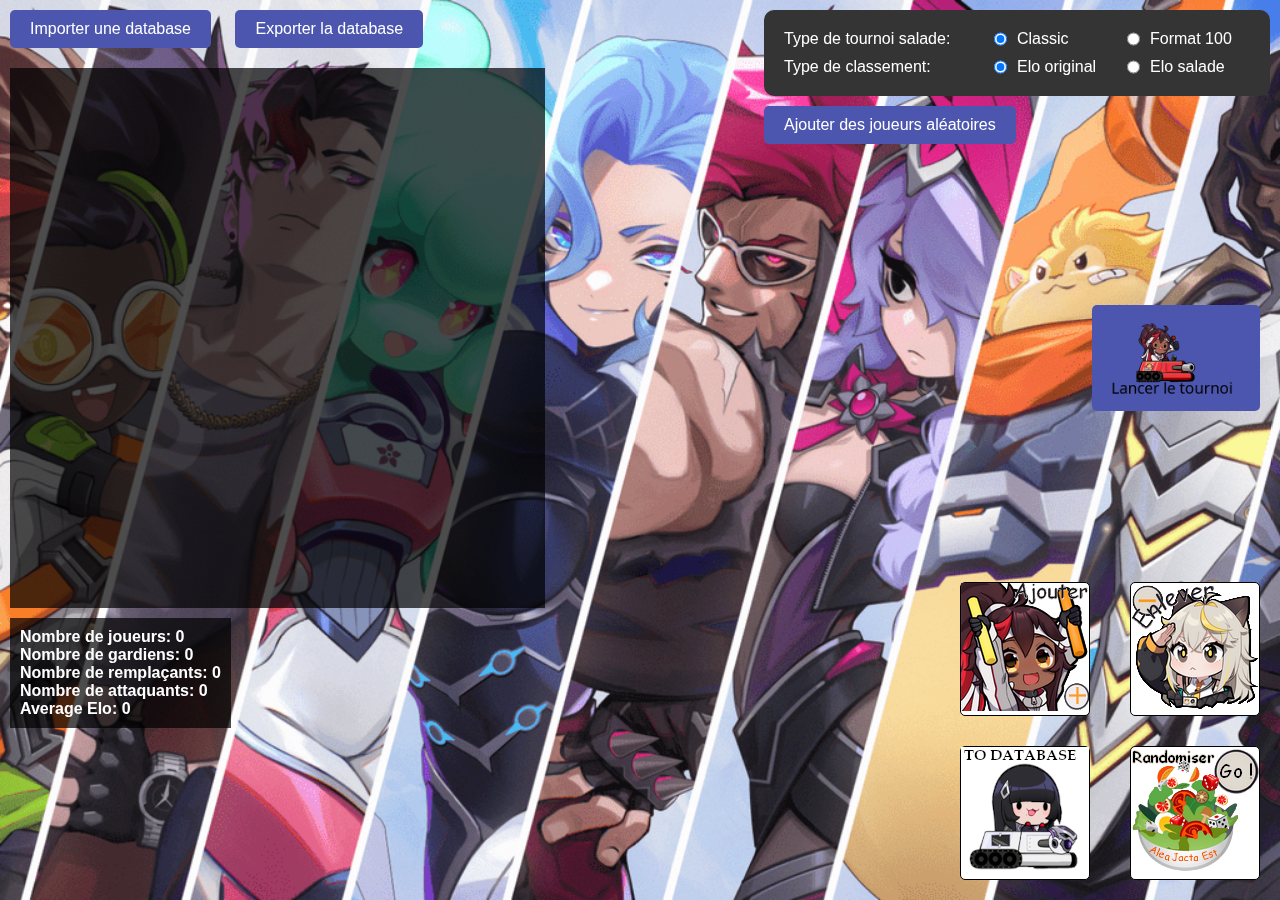
<file: index.html>
<!DOCTYPE html>
<html lang="en">

<head>
    <meta charset="UTF-8">
    <meta name="viewport" content="width=device-width, initial-scale=1.0">
    <title>Salade</title>
    <script src="console.js"></script>
    <script type="module" src="ui/scripts/index.js" defer></script>
    <link rel="stylesheet" href="ui/styles/styles.css">
</head>

<body>

    <div class="main">
        <img id="background" src="assets/images/backgrounds/bg1.png" alt="background">
        <input type="file" id="file_input" style="display: none" accept=".txt,.csv" />
        <div class="left_side">
            <button id="import_button">Importer une database</button>
            <button id="generate_button">Exporter la database</button>
            <div id="player_list"></div>
            <p class="player_count">
                Nombre de joueurs:     <span id="player_count_value">0</span> <br/>
                Nombre de gardiens:    <span id="goalie_count_value">0</span> <br/>
                Nombre de remplaçants: <span id="flex_count_value">0</span> <br/>
                Nombre de attaquants:  <span id="forward_count_value">0</span> <br/>
                Average Elo:           <span id="average_elo">0</span> <br/>
            </p>
        </div>
        <div class="right_side">
            <div class="top_side">
                <div class="radio_container">
                    <div class="radio-group">
                        <p>Type de tournoi salade:</p>
                        <input type="radio" id="classic" name="type" value="swiss" checked>
                        <label for="swiss">Classic</label>
                        <input type="radio" id="salad100" name="type" value="salad100">
                        <label for="salad100">Format 100</label>
                    </div>
                    <div class="radio-group">
                        <p>Type de classement:</p>
                        <input type="radio" id="original_elo" name="elo" value="original_elo" checked>
                        <label for="original_elo">Elo original</label>
                        <input type="radio" id="salad_elo" name="elo" value="salad_elo">
                        <label for="salad_elo">Elo salade</label>
                    </div>
                </div>
                <button id="add_random_players">
                    Ajouter des joueurs aléatoires
                </button>
            </div>
            <div class="middle_side">
                <div class="tournament_controls">
                    <button id="start_tournament"><img src="assets/images/buttons/start_tournament.png" alt="" class="button_image"></button>
                </div>
            </div>
            <div class="bottom_side">
                <div class="button_container">
                    <div class="button_row">
                        <button class="image_button" id="add_player_button">
                            <img src="assets/images/buttons/add_button.png" alt="" class="button_image">
                        </button>
                        <button class="image_button" id="remove_player_button">
                            <img src="assets/images/buttons/remove_button.png" alt="" class="button_image">
                        </button>
                    </div>
                    <div class="button_row">
                        <button class="image_button" id="to_database_button">
                            <img src="assets/images/buttons/to_database.png" alt="" class="button_image">
                        </button>
                        <button class="image_button" id="start_button">
                            <img src="assets/images/buttons/start_button.png" alt="" class="button_image">
                        </button>
                    </div>
                </div>
            </div>
        </div>
    </div>


    <template id="player_template">
        <div class="player_entry" hidden>
            <select id="player_select"></select>
            <select id="player_role"></select>
            <img id="player_rank_img" width="32" height="32">
        </div>
    </template>
</body>

</html>
</file>
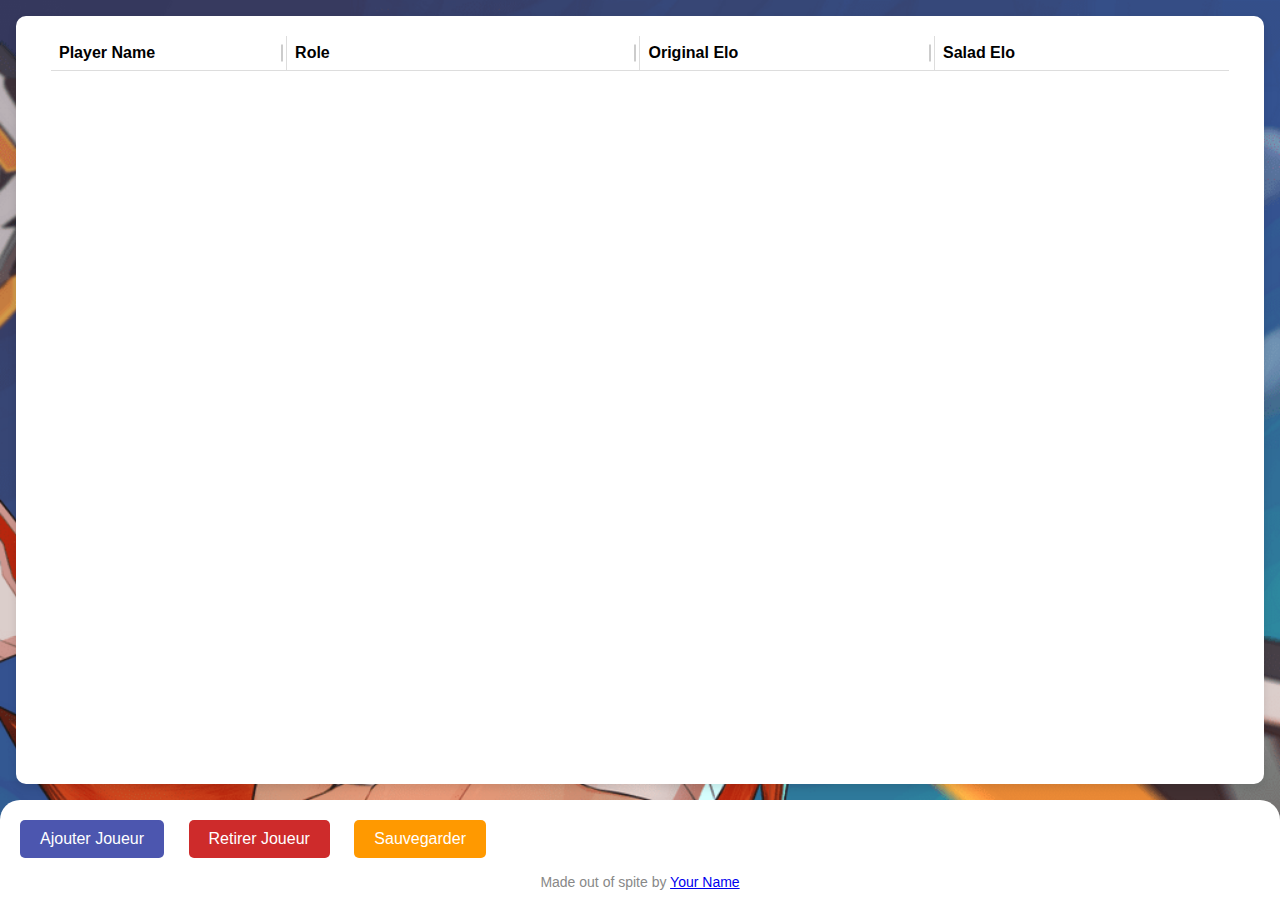
<file: database.html>
<!DOCTYPE html>
<html lang="en">

<head>
    <meta charset="UTF-8">
    <meta name="viewport" content="width=device-width, initial-scale=1.0">
    <title>Salad database</title>
    <script src="console.js"></script>
    <script type="module" src="ui/scripts/database.js" defer></script>
    <link rel="stylesheet" href="ui/styles/database.css">
</head>

<body>

    <img id="background" src="assets/images/backgrounds/bg1.png" alt="background">
    <div class="main">
        <div class="table-container">
            <div class="table-content-container">

                <div class="table-scroll">
                    <table>
                        <colgroup>
                            <col class="col-1">
                            <col class="col-2">
                            <col class="col-3">
                            <col class="col-4">
                        </colgroup>
                        <thead>
                            <tr>
                                <th>Player Name</th>
                                <th>Role</th>
                                <th>Original Elo</th>
                                <th>Salad Elo</th>
                            </tr>
                        </thead>
                        <tbody id="database_table_body">
                            <template id="player_template">
                                <tr class="player_entry">
                                    <td class="player_name">  <input> </td>
                                    <td class="player_role">  <select>
                                        <option> Gardien </option>
                                        <option> Attaquant </option>
                                        <option> Remplaçant </option>
                                    </select> </td>
                                    <td class="original_elo"> <input> </td>
                                    <td class="salad_elo">    <input> </td>
                                </tr>
                            </template>
                        </tbody>
                    </table>
                </div>
            </div>

        </div>
        <footer>
            <div class="buttons">
                <button id="add_player_button">Ajouter Joueur</button>
                <button id="remove_player_button">Retirer Joueur</button>
                <button id="edit_player_button">Sauvegarder</button>
            </div>
            <div class="spite">
                <p>Made out of spite by <a href="https://onlyfans.com/darkfa">Your Name</a></p>
            </div>
        </footer>
    </div>

</body>

</html>
</file>
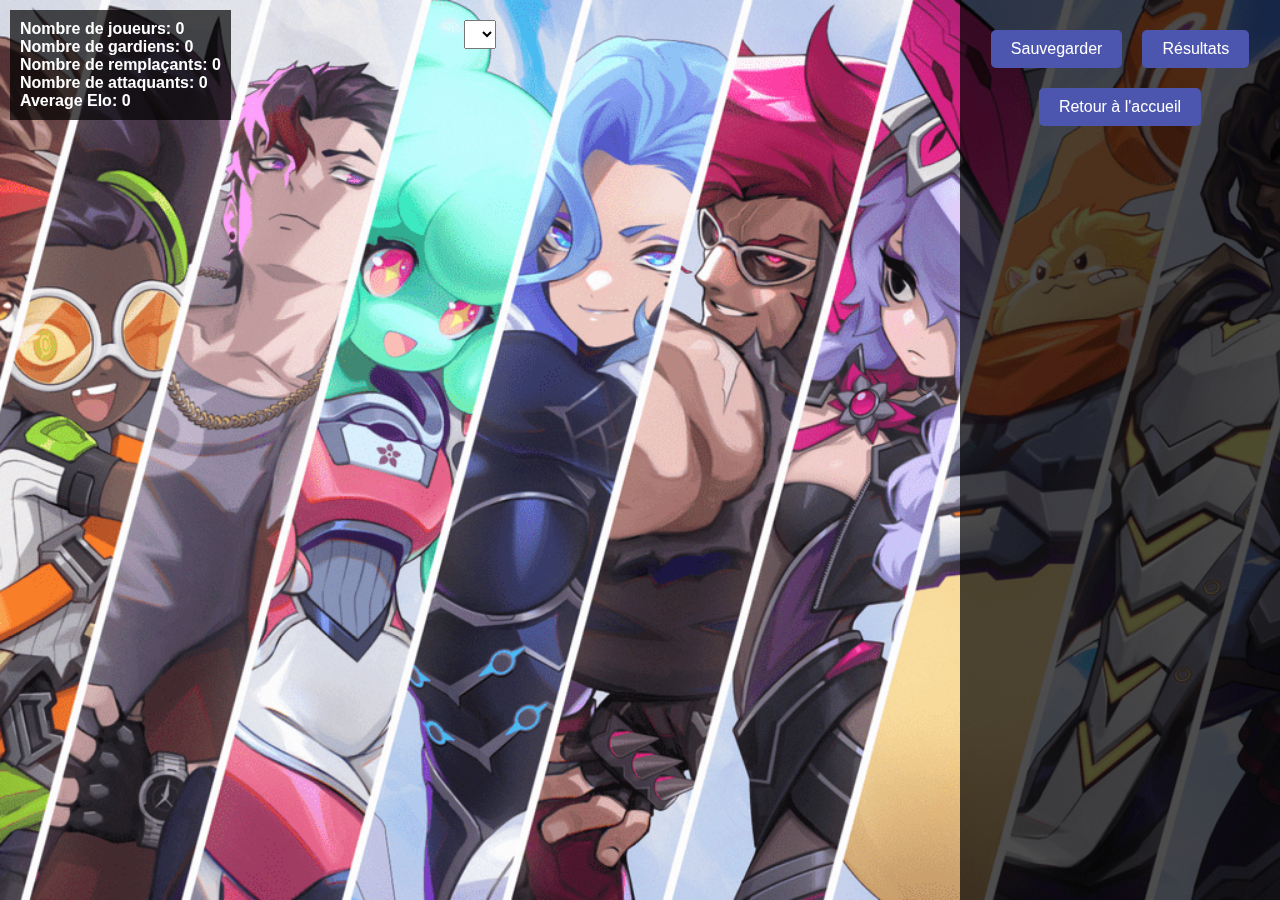
<file: history.html>
<!DOCTYPE html>
<html lang="en">

<head>
    <meta charset="UTF-8">
    <meta name="viewport" content="width=device-width, initial-scale=1.0">
    <title>Salade Matches</title>
    <script type="module" src="ui/scripts/history.js" defer></script>
    <link rel="stylesheet" href="ui/styles/matches.css">
</head>

<body>
    <img id="background" src="assets/images/backgrounds/bg1.png" alt="background">
    <div class="main">

        <div class="left_side">
        <select id="match_id">

        </select>
        <p class="player_count">
                Nombre de joueurs:     <span id="player_count_value">0</span> <br/>
                Nombre de gardiens:    <span id="goalie_count_value">0</span> <br/>
                Nombre de remplaçants: <span id="flex_count_value">0</span> <br/>
                Nombre de attaquants:  <span id="forward_count_value">0</span> <br/>
                Average Elo:           <span id="average_elo">0</span> <br/>
        </p>
            <div id="team_list">
                

            </div>
            <template id="skipped_players_template">
                <div class="skipped_player_container team_container">
                    <img src="assets/images/teams/skipped_player.png" alt="skipped player background"
                        class="skipped_player_background team_background">
                    <div class="skipped_player_content">
                        <p class="skipped_player_text">Joueurs<br /><b>Non Assignés</b></p>
                        <div class="player_list" id="skipped_player_list">
                        </div>
                    </div>
                </div>
            </template>

            <template id="player_entry_template">
                <div class="player_entry">
                    <p class="player_name">Player Name</p>
                    <img class="player_rank">
                </div>
            </template>

            <template id="team_template">
                <div class="team_container">
                    <img src="assets/images/teams/team1.png" alt="team background" class="team_background">
                    <div class="team_content">
                        <p class="team_name">Equipe <span class="team_number">1</span><br /> <b><span
                                    class="team_name_name">
                                    Team
                                    Name</span></b></p>
                        <div class="player_list">
                        </div>
                        <p class="average_rank_text">
                            <span class="average_rank_elo">Rank: &nbsp; </span>
                            <span class="average_rank">1200</span>
                            <img class="average_rank_icon">
                        </p>
                    </div>
                </div>
            </template>
        </div>
        <div class="right_side">
            <div class="matches_container" id="match_list">

            </div>
            <template id="match_template">
                <div class="match_entry">
                    <div class="match_teams">
                        <div class="team1">
                            <img class="match_team_logo team_1_icon" alt="team 1">
                            <p class="team_name team_1_name">Team 1</p>
                        </div>
                        <p class="vs_text">VS</p>
                        <div class="team2">
                            <img class="match_team_logo team_2_icon" alt="team 2">
                            <p class="team_name team_2_name">Team 2</p>
                        </div>
                    </div>
                    <div class="match_score">
                        <input type="number" class="team1_score team_1_score">
                        <p class="separator">-</p>
                        <input type="number" class="team2_score team_2_score">
                    </div>
                </div>
            </template>
            <div class="buttons_container">
                <button id="next_button" class="pretty_button">Sauvegarder</button>
                <button id="result_button" class="pretty_button">Résultats</button>
                <button id="home_button" class="pretty_button" onclick="window.location.href = 'index.html'">Retour à l'accueil</button>

            </div>
        </div>
    </div>
    <dialog id="result_modal">
        <div class="modal_content">
            <span class="close_button" id="close_result_modal">&times;</span>
            <h2>Gagnants</h2>
            <div class="results_container" id="results_container">
            </div>
            
        </div>
    </dialog>
    <template id="winner_template">
        <div class="winner_entry">
            <p class="winner_player_name">Player Name</p>
            <p class="win_count">+25</p>
        </div>
    </template>
</body>

</html>
</file>
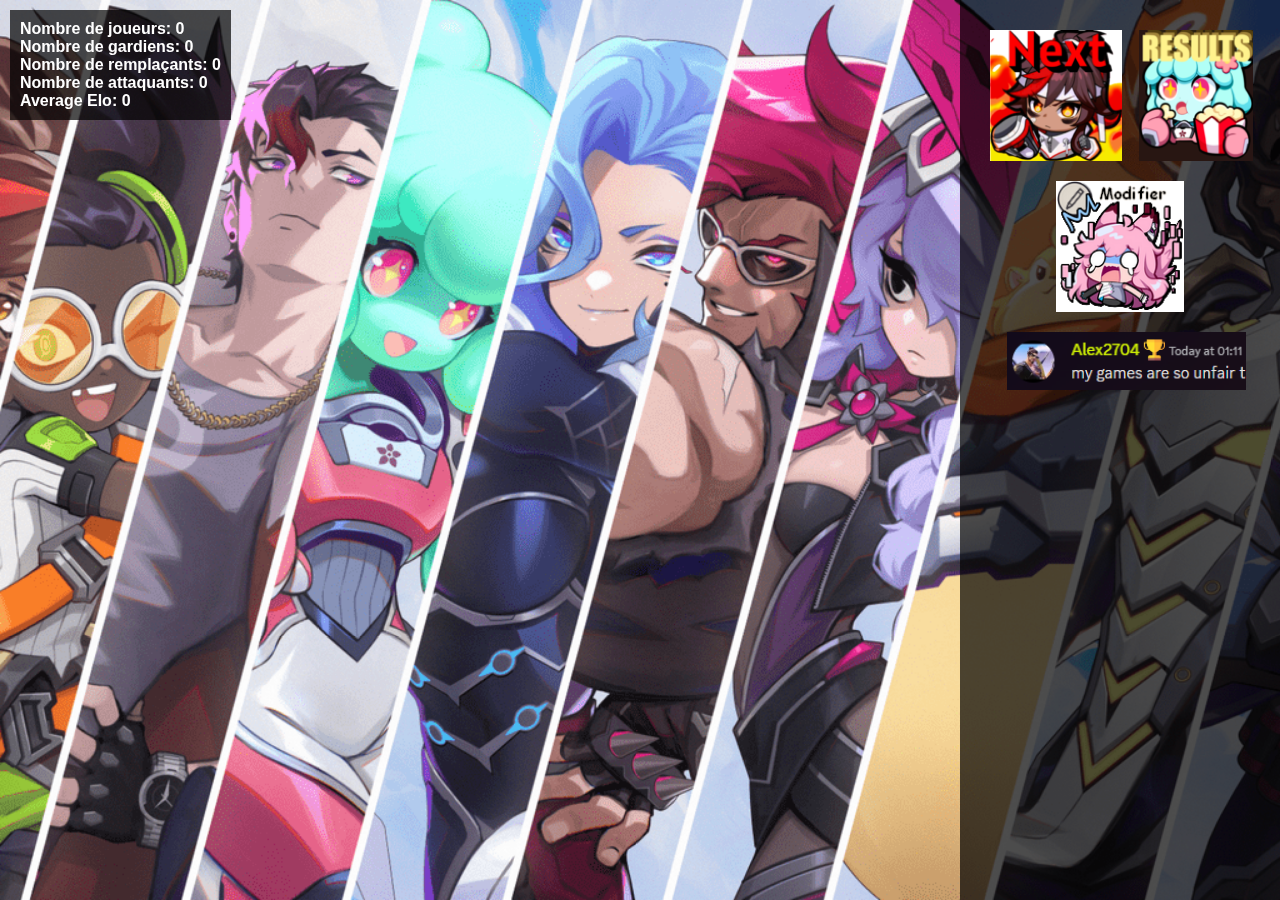
<file: matches.html>
<!DOCTYPE html>
<html lang="en">

<head>
    <meta charset="UTF-8">
    <meta name="viewport" content="width=device-width, initial-scale=1.0">
    <title>Salade Matches</title>
    <script src="console.js"></script>
    <script type="module" src="ui/scripts/matches.js" defer></script>
    <link rel="stylesheet" href="ui/styles/matches.css">
</head>

<body>
    <img id="background" src="assets/images/backgrounds/bg1.png" alt="background">
    <div class="main">

        <div class="left_side">
        <p class="player_count">
                Nombre de joueurs:     <span id="player_count_value">0</span> <br/>
                Nombre de gardiens:    <span id="goalie_count_value">0</span> <br/>
                Nombre de remplaçants: <span id="flex_count_value">0</span> <br/>
                Nombre de attaquants:  <span id="forward_count_value">0</span> <br/>
                Average Elo:           <span id="average_elo">0</span> <br/>
        </p>
            <div id="team_list">

            </div>
            <template id="skipped_players_template">
                <div class="skipped_player_container team_container">
                    <img src="assets/images/teams/skipped_player.png" alt="skipped player background"
                        class="skipped_player_background team_background">
                    <div class="skipped_player_content">
                        <p class="skipped_player_text">Joueurs<br /><b>Non Assignés</b></p>
                        <div class="player_list" id="skipped_player_list">
                        </div>
                    </div>
                </div>
            </template>

            <template id="player_entry_template">
                <div class="player_entry">
                    <p class="player_name">Player Name</p>
                    <img class="player_rank">
                </div>
            </template>

            <template id="team_template">
                <div class="team_container">
                    <img src="assets/images/teams/team1.png" alt="team background" class="team_background">
                    <div class="team_content">
                        <p class="team_name">Equipe <span class="team_number">1</span><br /> <b><span
                                    class="team_name_name">
                                    Team
                                    Name</span></b></p>
                        <div class="player_list">
                        </div>
                        <p class="average_rank_text">
                            <span class="average_rank_elo">Rank: &nbsp; </span>
                            <span class="average_rank">1200</span>
                            <img class="average_rank_icon">
                        </p>
                    </div>
                </div>
            </template>
        </div>
        <div class="right_side">
            <div class="matches_container" id="match_list">

            </div>
            <template id="match_template">
                <div class="match_entry">
                    <div class="match_teams">
                        <div class="team1">
                            <img class="match_team_logo team_1_icon" alt="team 1">
                            <p class="team_name team_1_name">Team 1</p>
                        </div>
                        <p class="vs_text">VS</p>
                        <div class="team2">
                            <img class="match_team_logo team_2_icon" alt="team 2">
                            <p class="team_name team_2_name">Team 2</p>
                        </div>
                    </div>
                    <div class="match_score">
                        <input type="number" class="team1_score team_1_score" value="0">
                        <p class="separator">-</p>
                        <input type="number" class="team2_score team_2_score" value="0">
                    </div>
                </div>
            </template>
            <div class="buttons_container">
                <button id="next_button" class="action_button"><img src="assets/images/buttons/next_round_v2.png"
                        alt="Next"></button>
                <button id="result_button" class="action_button"><img src="assets/images/buttons/results_icon_v2.png"
                        alt="Result"></button>
                <button id="edit_button" class="action_button"><img src="assets/images/buttons/modify_button.png"
                        alt="Edit"></button>

                <button id="reroll_button" class="action_button"><img src="assets/images/buttons/update.png"
                    alt="Update"></button>
            </div>
        </div>
    </div>
    <dialog id="result_modal">
        <div class="modal_content">
            <span class="close_button" id="close_result_modal">&times;</span>
            <h2>Gagnants</h2>
            <div class="results_container" id="results_container">
            </div>
            <button id="clear_results_button">Réinitialiser les résultats</button>
        </div>
    </dialog>
    <template id="winner_template">
        <div class="winner_entry">
            <p class="winner_player_name">Player Name</p>
            <p class="win_count">+25</p>
        </div>
    </template>
</body>

</html>
</file>
<file: ui/styles/styles.css>
* {
    box-sizing: border-box;
    font-family: sans-serif;
    margin: 0;
    padding: 0;
    width: fit-content;
}

.main {
    display: flex;
    flex-direction: row;
    justify-content: space-between;
    width: 100vw;
}


.left_side {
    flex: 1;
}

#background {
    position: fixed;
    top: 0;
    left: 0;
    width: 100%;
    height: 100%;
    z-index: -1;
    object-fit: cover;
}

button {
    margin: 10px;
    padding: 10px 20px;
    font-size: 16px;
    cursor: pointer;
    background-color: #4c56af;
    color: white;
    border: none;
    border-radius: 5px;
}

button:hover {
    background-color: #3b478a;
}

.radio_container {
    background: #353434;
    padding: 20px;
    border-radius: 10px;
    display: flex;
    flex-direction: column;
    color: white;
    gap: 10px;
    margin-right: 10px;
    margin-top: 10px;
}

.radio-group {
    display: flex;
    gap: 10px;
}

.radio-group p {
    width: 200px;
}

.radio-group label {
    width: 100px;
}

.right_side {
    display: flex;
    flex-direction: column;
    height: 100vh;
    justify-content: space-between;
}

.bottom_side {
    margin-bottom: 10px;
    margin-left: auto;
    margin-right: 10px;
}

.button_container {
    display: flex;
    flex-direction: column;
    gap: 10px;
    margin-left: auto;
}

.button_row {
    display: flex;
    flex-direction: row;
    gap: 20px;
}

.image_button {
    background: white;
    border: 1px solid black;
    padding: 0;
}
.tournament_controls{
    display: flex;
    flex-direction: row;
    gap: 10px;
    align-items: center;
    margin-left: auto;
    margin-right: 10px;
    margin-bottom: 10px;
}

.middle_side {
    width: 100%;
}

#start_tournament {
    img {
        width: 10dvw;
    }
}

.image_button:hover {
    background: #e0e0e0;
}

#add_random_players {
    margin-left: auto;
}

#player_list {
    display: flex;
    flex-direction: column;
    gap: 10px;
    max-height: 60vh;
    overflow-y: auto;
    margin: 10px;
    background-color: #000000b2;
    min-width: 70%;
    height: 700px;
    padding: 10px;
    flex-wrap: wrap;
}

.player_count {
    background-color: #000000b2;
    color: white;
    padding: 10px;
    font-weight: bold;
    margin: 10px;
}

.player_entry {
    display: flex;
    flex-direction: row;
    align-items: center;
    gap: 10px;
}

#player_list select {
    width: 200px;
    height: 30px;
    border-radius: 5px;
}

.backdrop {
    background-color: #000000cc;
    position: fixed;
    top: 0;
    left: 0;
    width: 100vw;
    height: 100dvh;
    display: flex;
    justify-content: center;
    align-items: center;
    z-index: 10;
    backdrop-filter: blur(10px);
}

.modal {
    background-color: white;
    padding: 20px;
    border-radius: 10px;
    box-shadow: 0 4px 8px rgba(0, 0, 0, 0.2);
    width: 300px;
}
</file>
<file: ui/styles/database.css>
* {
    box-sizing: border-box;
    font-family: sans-serif;
    margin: 0;
    padding: 0;
}

html, body {
    height: 100%;
}

body {
    min-height: 100vh;
    display: flex;
    flex-direction: column;
}

.main {
    width: 100%;
    height: 100dvh;
    flex: 1 1 auto;
    display: flex;
    flex-direction: column;
}

#background {
    position: fixed;
    top: 0;
    left: 0;
    width: 100%;
    height: 100%;
    z-index: -1;
    object-fit: cover;
}

.table-container {
    width: 100%;
    height: 80%;
    padding: 1em;
    /* allow the inner table-content-container to manage scrolling for the table body */
    display: flex;
    flex-direction: column;
    flex: 1;
}

.table-content-container {
    background: white;
    padding: 20px;
    border-radius: 10px;
    box-shadow: 0 4px 8px rgba(0, 0, 0, 0.1);
    height: 100%;
    width: 100%;
    display: flex;
    flex-direction: column;
    overflow: hidden;
}

table {
    border-collapse: collapse;
    table-layout: fixed; /* required to make column widths predictable */
    word-wrap: break-word;
    background: white;
    width: 100%;
    border-radius: 10px;
}

/* Table structure remains standard so col widths apply to both thead and tbody */

/* Scroll wrapper around the table - scroll here instead of tbody */
.table-scroll {
    /* fill remaining space inside .table-content-container */
    flex: 1 1 auto;
    height: 100%;
    overflow-y: auto;
    overflow-x: hidden;
    scrollbar-gutter: stable both-edges;
}

/* Make thead sticky so header stays visible while .table-scroll scrolls */
thead th {
    position: sticky;
    top: 0;
    background: white;
    z-index: 5;
}

th, td input, td select {
    padding: 8px;
    text-align: left;
    vertical-align: middle;
    /* default flexible widths; you can override individual columns below */
    box-sizing: border-box;
}

td input, td select {
    width: 100%;
    border: none;
    border-bottom: 1px solid #ddd;
    outline: none;
    height: 40px;
}

td input:focus {
    outline: none;
    border-bottom: 2px solid #4c56af;
}

/* Resizer handle inside TH */
th {
    position: relative;
    user-select: none;
}

.col-resizer {
    position: absolute;
    top: 0;
    right: 0;
    width: 8px;
    height: 100%;
    cursor: col-resize;
    z-index: 2;
    touch-action: none;
}

.col-resizer::after {
    content: '';
    position: absolute;
    top: 50%;
    left: 50%;
    transform: translate(-50%, -50%);
    width: 2px;
    height: 50%;
    background: rgba(0,0,0,0.2);
}

/* Provide adjustable column width variables (fall back to percentages) */
table {
    --col-1: 20%;
    --col-2: 30%;
    --col-3: 25%;
    --col-4: 25%;
}

/* Apply widths via col elements so header and body align when tbody is scrollable */
col.col-1 { width: var(--col-1); }
col.col-2 { width: var(--col-2); }
col.col-3 { width: var(--col-3); }
col.col-4 { width: var(--col-4); }

/* enforce reasonable minimum widths so columns don't collapse */
thead th:nth-child(1), tbody td:nth-child(1) { min-width: 80px; }
thead th:nth-child(2), tbody td:nth-child(2) { min-width: 80px; }
thead th:nth-child(3), tbody td:nth-child(3) { min-width: 60px; }
thead th:nth-child(4), tbody td:nth-child(4) { min-width: 60px; }

th:not(:last-child), td:not(:last-child) {
    border-right: 1px solid #ddd;
}


th {
    border-bottom: 1px solid #ddd;
}

footer {
    width: 100%;
    height: 100px;
    flex-shrink: 0;
    z-index: 1000;
    background: white;
    border-radius: 20px 20px 0 0;
    padding: 10px;
    display: flex;
    flex-direction: column;
    justify-content: space-between;
}

.spite {
    justify-self: flex-end;
    text-align: center;
    color: #888;
    font-size: 14px;
}

button {
    margin: 10px;
    padding: 10px 20px;
    font-size: 16px;
    cursor: pointer;
    background-color: #4c56af;
    color: white;
    border: none;
    border-radius: 5px;
}

#remove_player_button {
    background-color: #ce2b2b;
}

#edit_player_button {
    background-color: #ff9900;   
}

button:hover {
    background-color: #3b478a;
}

#remove_player_button:hover {
    background-color: #a62121;
}

#edit_player_button:hover {
    background-color: #cc7a00;   
}

.player_entry.delete_mode:hover, .player_entry.delete_mode:hover td, .player_entry.delete_mode:hover td input, .player_entry.delete_mode:hover td select {
    animation: shaking 1s infinite;
    cursor: pointer;
}


@keyframes shaking {

    0%   {    transform: translate(1px,   1px);   }
    10%  {    transform: translate(-1px, -2px); }
    20%  {    transform: translate(-3px,  0px);  }
    30%  {    transform: translate(3px,   2px);   }
    40%  {    transform: translate(1px,  -1px);  }
    50%  {    transform: translate(-1px,  2px);  }
    60%  {    transform: translate(-3px,  1px);  }
    70%  {    transform: translate( 3px,  1px);  }
    80%  {    transform: translate(-1px, -1px); }
    90%  {    transform: translate( 1px,  2px);   }
    100% {    transform: translate( 1px, -2px);  }
}
</file>
<file: ui/styles/matches.css>
* {
    box-sizing: border-box;
    font-family: sans-serif;
    margin: 0;
    padding: 0;
    width: fit-content;
    scrollbar-color: #222222 #00000020;

}

html,
body {
    width: 100%;
    height: 100%;
}

.main {
    display: flex;
    flex-direction: row;
    justify-content: space-between;
    height: 100%;
    width: 100%;
}




#background {
    position: fixed;
    top: 0;
    left: 0;
    width: 100%;
    height: 100%;
    z-index: -1;
    object-fit: cover;
}


#team_list {
    display: flex;
    flex-direction: row;
    flex-wrap: wrap;
    gap: 4em;
    justify-content: center;
    align-items: center;
    height: 100%;
    padding: 3em;
    overflow-y: auto;
}

.team_container {
    padding: 20px;
    width: 240px;
    position: relative;
    border: 1px solid #00000020;
    border-radius: 5px;
    color: black;
    background: white;
    text-align: center;
    display: flex;
    flex-direction: column;
    align-items: center;
    gap: 5px;
    box-shadow: 0 2px 6px rgba(0, 0, 0, 0.1);
    height: 325px;
}

.team_name,
.skipped_player_text {
    width: 100%;
}

.average_rank,
.average_rank_elo {
    margin-top: 5px;
}

.average_rank_text {
    margin-top: 10px;
}

.average_rank_text,
.player_entry {
    display: flex;
    flex-direction: row;
    justify-content: center;
    align-items: center;
    width: 100%;
}

.player_name,
.average_rank_text {
    text-align: left;
}

.player_entry {
    width: 100%;
}

.player_name {
    white-space: nowrap; 
}

.player_name {
    width: 140px;
    overflow: hidden;
}

.player_role {
    white-space: nowrap;      /* prevent line breaks */
}

.average_rank_elo {
    width: 105px;
}

.average_rank_icon,
.player_rank {
    width: 32px;
    margin-left: 5px;
}

.player_list {
    margin-top: 10px;
}

.team_background {
    width: 198px;
    margin-top: -100px;
    max-height: 192px;
}

.left_side {
    width: 75%;
    height: 100%;
    overflow-y: auto;
    position: relative;
}

.right_side {
    flex: 1;
    background: #000000b2;
    height: 100%;
    display: flex;
    flex-direction: column;
    overflow-y: scroll;
}

.buttons_container {
    display: flex;
    flex-direction: row;
    flex-wrap: wrap;
    grid-template-columns: 1fr;
}

.action_button {
    background: none;
    border: none;
    cursor: pointer;
    padding: 10px;
    margin: 10px;
}

.matches_container {
    width: 100%;
    margin-top: 20px;
    display: flex;
    flex-direction: column;
}

.match_entry {
    display: flex;
    flex-direction: column;
    justify-content: space-between;
    align-items: center;
    width: auto;
    padding: 10px;
    background-color: rgb(255, 255, 255);
    border-radius: 10px;
    margin: 20px;
    gap: 20px;
    box-shadow: 0 2px 6px rgba(0, 0, 0, 0.1);

}

.match_teams {
    display: flex;
    flex-direction: row;
    text-align: center;
    align-items: center;
    gap: 2dvw;
    margin-bottom: 12px;
    margin-top: 12px;
}

.match_team_logo {
    width: 60px;
    height: 60px;
    object-fit: contain;
    margin: 0 8px;
}

.match_score {
    display: flex;
    flex-direction: row;
    align-items: center;
    gap: 2dvw;
    font-size: 24px;
    font-weight: bold;
}

input.team1_score,
input.team2_score {
    width: 122px;
    font-size: 24px;
    font-weight: bold;
    appearance: none;
    border: none;
    background: none;
    outline: none;
    box-shadow: none;
    text-align: center;
}

input.team2_score {
    padding-left: 21px;
}

::backdrop {
    background: rgba(0, 0, 0, 0.5);
}

#result_modal {
    border: none;
    border-radius: 10px;
    padding: 20px;
    width: 400px;
    background: white;
    box-shadow: 0 2px 10px rgba(0, 0, 0, 0.2);
    position: fixed;
    top: 50%;
    left: 50%;
    transform: translate(-50%, -50%);
}

#close_result_modal {
    position: absolute;
    top: 10px;
    right: 10px;
    font-size: 24px;
    cursor: pointer;
}

#results_container {
    margin-top: 30px;
    max-height: 400px;
    overflow-y: auto;
}

.winner_entry {
    display: flex;
    flex-direction: row;
    align-items: center;
    gap: 10px;
    margin-bottom: 10px;
}

.team1,
.team2 {
    width: 130px;
}

.separator {
    width: 22px;
    text-align: center;
}

.action_button {
    background-color: white;
    padding: 0;
}

.action_button img {
    height: 100%;
}

.buttons_container {
    width: 100%;
    height: fit-content;
    justify-content: center;
}


#clear_results_button {
    padding: 10px 20px;
    font-size: 16px;
    cursor: pointer;
    background-color: #4c56af;
    color: white;
    border: none;
    border-radius: 5px;
}

#clear_results_button:hover {
    background-color: #3b478a;
}

#close_result_modal {
    transition: color 0.2s;
}

#close_result_modal:hover {
    color: red;
}


.action_button:disabled {
    opacity: 0.8;
}


.action_button:hover {
    filter: brightness(0.8)
}

.player_count {
    background-color: #000000b2;
    color: white;
    padding: 10px;
    font-weight: bold;
    margin: 10px;
    height: fit-content;
}

#match_id {
    position: absolute;
    left: 50%;
    transform: translateX(-50%);
    top: 20px;
    padding: 5px;
}

.pretty_button {
    margin: 10px;
    padding: 10px 20px;
    font-size: 16px;
    cursor: pointer;
    background-color: #4c56af;
    color: white;
    border: none;
    border-radius: 5px;
}

.pretty_button:hover {
    background-color: #3b478a;
}
</file>
